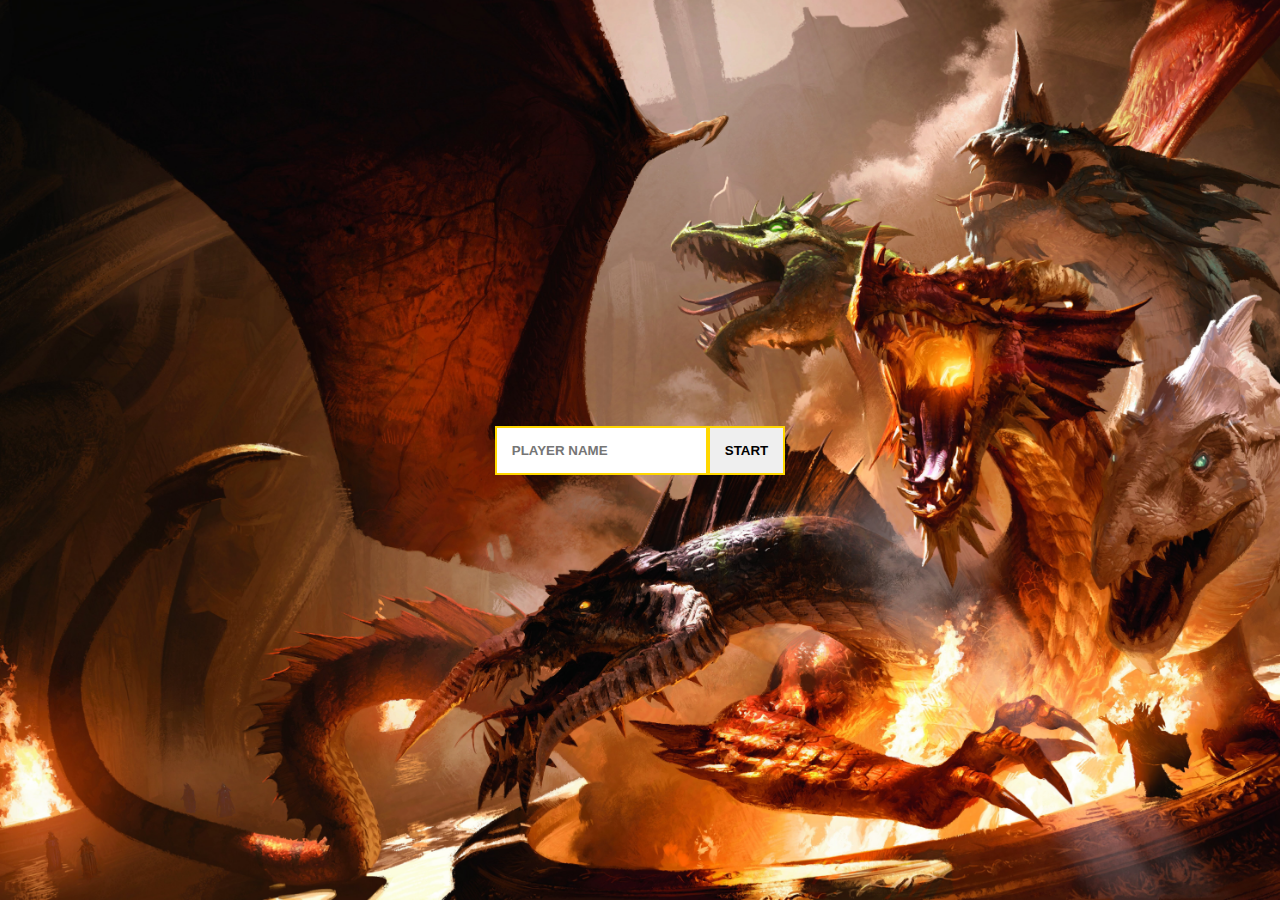
<file: index.html>
<!DOCTYPE html>
<html lang="en">
  <head>
    <meta charset="UTF-8" />
    <meta http-equiv="X-UA-Compatible" content="IE=edge" />
    <meta name="viewport" content="width=device-width, initial-scale=1.0" />
    <link rel="stylesheet" href="/intro.css" />
    <script src="./intro.js" defer></script>
    <script src="initlizeGame.js" defer></script>
    <script src="village.js" defer></script>
    <script src="fight.js" defer></script>
    <title>GAME</title>
  </head>
  <body>

    
    <div class="main-menu">
      <input type="text" placeholder="PLAYER NAME" id="player-name-input" />
      <button id="btn-intro" class="btn-intro">START</button>
    </div>
  </body>
</html>
</file>
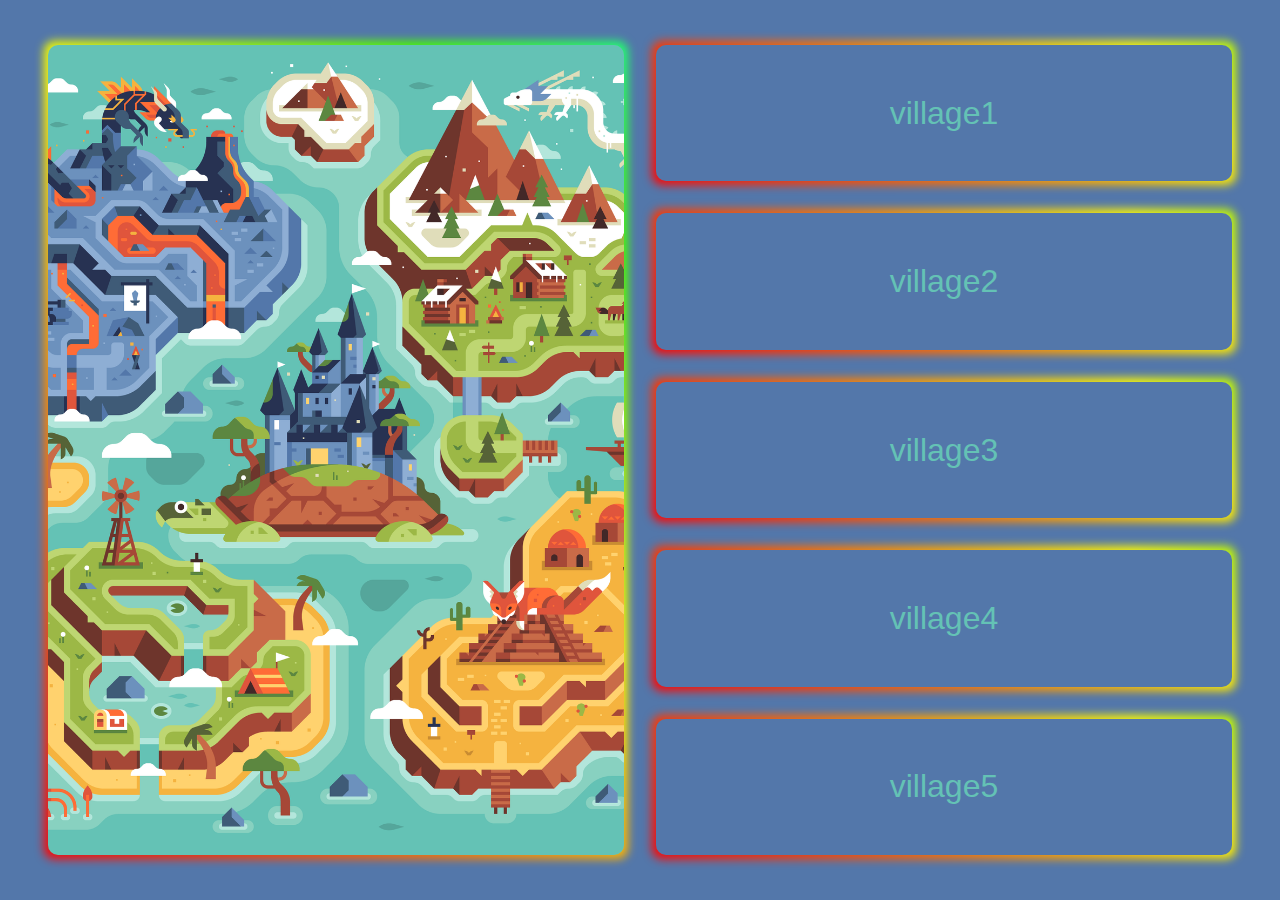
<file: map.html>
<!DOCTYPE html>
<html lang="en">
<head>
  <meta charset="UTF-8">
  <meta http-equiv="X-UA-Compatible" content="IE=edge">
  <meta name="viewport" content="width=device-width, initial-scale=1.0">
  <link rel="stylesheet" href="./map.css">
  <script src="./map.js" defer></script>
  <title>Document</title>
</head>
<body>

  <div class="map-menu">
    <div class="map-img glow"></div>
    <div class="btn-container">
      <button class="village1 glow">village1</button>
      <button class="village2 glow">village2</button>
      <button class="village3 glow">village3</button>
      <button class="village4 glow">village4</button>
      <button class="village5 glow">village5</button>
    </div>
    
  </div>
</body>
</html>
</file>
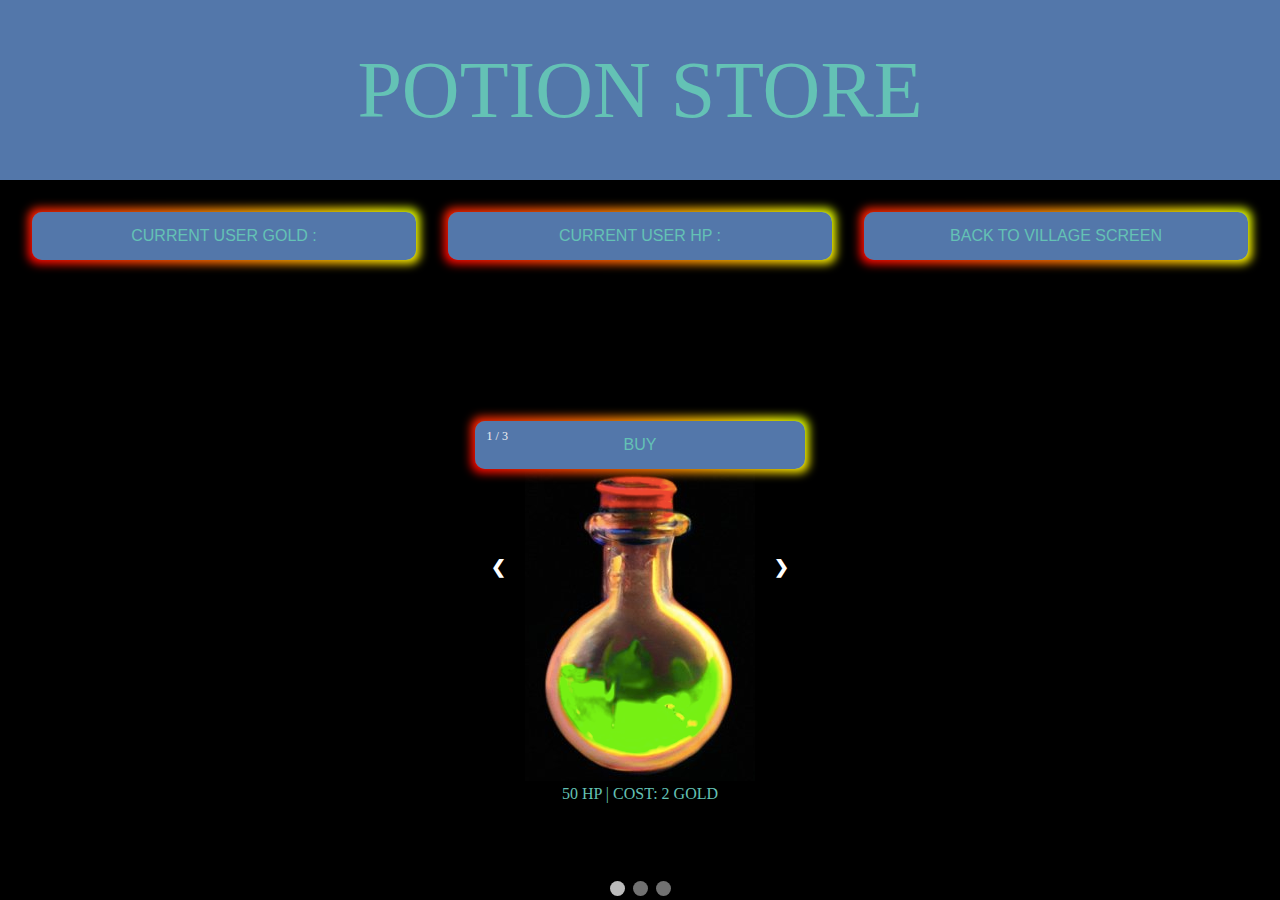
<file: store.html>
<!DOCTYPE html>
<html lang="en">
<head>
  <meta charset="UTF-8">
  <meta http-equiv="X-UA-Compatible" content="IE=edge">
  <meta name="viewport" content="width=device-width, initial-scale=1.0">
  <link rel="stylesheet" href="./store.css">
  <script src="./store.js" defer></script>
  <title>Store</title>
</head>
<body>

  <div class="header">POTION STORE</div>
  <div class="flex">
    <div class="buttons">
      <button class="btn-gold glow">CURRENT USER GOLD : </button>
    <button class="btn-hp glow">CURRENT USER HP : </button>
    <button class="btn-back glow">BACK TO VILLAGE SCREEN</button>
    </div>
    
    <!-- Slideshow container -->
<div class="slideshow-container">

  <!-- Full-width images with number and caption text -->
  <div class="mySlides fade">
    <button class="btn-potion1 glow">BUY</button>
    <div class="numbertext">1 / 3</div>
    <img src="./potio1.png">
    <div class="text1">50 HP | COST: 2 GOLD</div>
    
  </div>

  <div class="mySlides fade">
    <button class="btn-potion2 glow">BUY</button>
    <div class="numbertext">2 / 3</div>
    <img src="./potion2.png">
    <div class="text1">30 HP | COST: 1 GOLD</div>

  </div>

  <div class="mySlides fade">
    <button class="btn-potion3 glow">BUY</button>
    <div class="numbertext">3 / 3</div>
    <img src="./potion3.png">
    <div class="text1">70 HP | COST: 5 GOLD</div>

  </div>

  <!-- Next and previous buttons -->
  <a class="prev" onclick="plusSlides(-1)">&#10094;</a>
  <a class="next" onclick="plusSlides(1)">&#10095;</a>
</div>
<br>

<!-- The dots/circles -->
<div style="text-align:center">
  <span class="dot" onclick="currentSlide(1)"></span>
  <span class="dot" onclick="currentSlide(2)"></span>
  <span class="dot" onclick="currentSlide(3)"></span>
</div>
  </div>
</body>
</html>
</file>
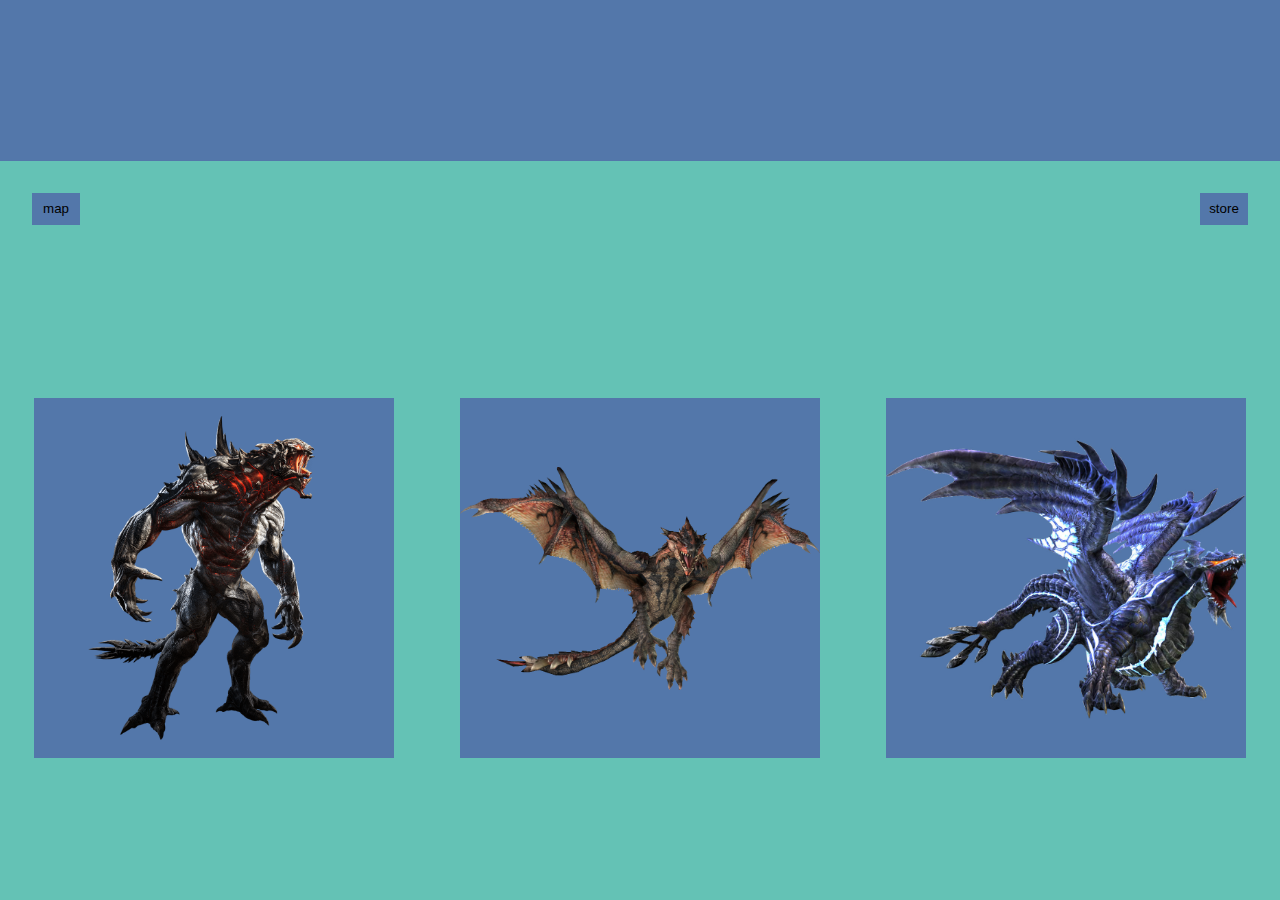
<file: village.html>
<!DOCTYPE html>
<html lang="en">
<head>
  <meta charset="UTF-8">
  <meta http-equiv="X-UA-Compatible" content="IE=edge">
  <meta name="viewport" content="width=device-width, initial-scale=1.0">
  <link rel="stylesheet" href="./village.css">
  <script src="./village.js" defer></script>

  <title>Document</title>
</head>
<body>
  <!-- <audio id="woo-hoo-sound" src="/sound/epic_battle_music_1-6275 (1).mp3"></audio> -->
  <div class="flex">
    <div class="village-name"></div>
    <div class="flexbuttons">
      <button class="backToMap" onclick="backToMap()">map</button>
      <button class="goToStore" onclick="storePage()">store</button>
    </div>
    <div class="monsters">
      <div class="monsters1"></div>
      <div class="monsters2"></div>
      <div class="monsters3"></div>
    </div>
  </div>
</body>
</html>
</file>
<file: intro.css>
* {
  margin: 0;
  padding: 0;
}

html {
  scroll-behavior: smooth;
  font-size: 62.5%;
}

body {
  width: 100vw;
  height: 100vh;
}

body div.main-menu{
  width: 100%;
  height: 100vh;
  display: flex;
  justify-content: center;
  align-items: center;
}

body div.main-menu {
  background: url(./intro.jpg) no-repeat center center/cover;
  width: 100vw;
  height: 100vh;

}

.main-menu input {
  padding: 15px 15px;
  border: none;
}

.main-menu input:focus {
  border: 2px solid gold;
}

.main-menu button,
.main-menu input {
  padding: 15px 15px;
  border: 2px solid gold;
  font-weight: bold;
}

.main-menu button:hover {
  color: gold;
  background-color: #333;
}

.none {
  display: none;
}
</file>
<file: map.css>
*{
  padding: 0;
  margin: 0;
  box-sizing: border-box;
}

.map-menu {
  width: 100vw;
  height: 100vh;

  display: flex;
  justify-content: center;
  align-items: center;
  gap: 2rem;

  background-color: #5377AA;
}

.map-img {
  width: 45%;
  height: 90%;
  background: url(/map-img.png) no-repeat center center/cover;
}

.btn-container {
  display: flex;
  justify-content: space-evenly;
  align-items: center;
  flex-direction: column;
  gap: 2rem;
  width: 45%;
  height: 90%;
  color:#64C2B5;

}

  button {
    font-size: 2rem;
    width: 100%;
    height: 20%;

    border-radius: 10px;
    background: #64C2B5;
  }

  .glow {
    padding: 0.6em 2em;
    border: none;
    outline: none;
    color: #64C2B5;
    background-color: #64C2B5;
    cursor: pointer;
    position: relative;
    z-index: 0;
    border-radius: 10px;
  }

    .glow:before {
      content: "";
      background: linear-gradient(
        45deg,
        #ff0000,
        #ff7300,
        #fffb00,
        #48ff00,
        #00ffd5,
        #002bff,
        #7a00ff,
        #ff00c8,
        #ff0000
      );
      position: absolute;
      top: -4px;
      left: -4px;
      background-size: 400%;
      z-index: -1;
      filter: blur(5px);
      width: calc(100% + 8px);
      height: calc(100% + 8px);
      animation: glowingbn5 20s linear infinite;
      opacity: 1;
      transition: opacity 0.3s ease-in-out;
      border-radius: 10px;
    }
    
    @keyframes glowingbn5 {
      0% {
        background-position: 0 0;
      }
      50% {
        background-position: 400% 0;
      }
      100% {
        background-position: 0 0;
      }
    }
    
    .glow:active {
      color: #fff;
    }
    
    .glow:active:after {
      background: transparent;
    }
    
    .glow:hover:before {
      opacity: 1;
    }
    
    .glow:after {
      z-index: -1;
      content: "";
      position: absolute;
      width: 100%;
      height: 100%;
      background: #5377AA;
      left: 0;
      top: 0;
      border-radius: 10px;
    } 

    .map-img:after {
      z-index: -1;
      content: "";
      position: absolute;
      width: 100%;
      height: 100%;
      background: url(/map-img.png) no-repeat center center/cover;
      left: 0;
      top: 0;
      border-radius: 10px;
      
    }
</file>
<file: store.css>
* {
  padding: 0;
  margin: 0;
  box-sizing: border-box;
}

body {
  width: 100vw;
  height: 100vh;
  background-color: #5377AA;
  color: #64C2B5;
}

.header {
  width: 100%;
  height: 20%;
  display: flex;
  justify-content: center;
  align-items: center;
  font-size: 5rem;
}

.flex {
  width: 100%;
  height: 80%;

  display: flex;
  justify-content: center;
  align-items: center;
  flex-direction: column;
  background-color: black;
  color: #64C2B5;

}



.glow {
  padding: 0.6em 2em;
  border: none;
  outline: none;
  color: #64C2B5;
  background-color: #64C2B5;
  cursor: pointer;
  position: relative;
  z-index: 0;
  border-radius: 10px;
}

  .glow:before {
    content: "";
    background: linear-gradient(
      45deg,
      #ff0000,
      #ff7300,
      #fffb00,
      #48ff00,
      #00ffd5,
      #002bff,
      #7a00ff,
      #ff00c8,
      #ff0000
    );
    position: absolute;
    top: -4px;
    left: -4px;
    background-size: 400%;
    z-index: -1;
    filter: blur(5px);
    width: calc(100% + 8px);
    height: calc(100% + 8px);
    animation: glowingbn5 20s linear infinite;
    opacity: 1;
    transition: opacity 0.3s ease-in-out;
    border-radius: 10px;
  }
  
  @keyframes glowingbn5 {
    0% {
      background-position: 0 0;
    }
    50% {
      background-position: 400% 0;
    }
    100% {
      background-position: 0 0;
    }
  }
  
  .glow:active {
    color: #fff;
  }
  
  .glow:active:after {
    background: transparent;
  }
  
  .glow:hover:before {
    opacity: 1;
  }
  
  .glow:after {
    z-index: -1;
    content: "";
    position: absolute;
    width: 100%;
    height: 100%;
    background: #5377AA;
    left: 0;
    top: 0;
    border-radius: 10px;
  }

  * {box-sizing:border-box}

/* Slideshow container */
.slideshow-container {
  max-width: 1000px;
  position: relative;
  margin: auto;
}

/* Hide the images by default */
.mySlides {
  display: none;
}

/* Next & previous buttons */
.prev, .next {
  cursor: pointer;
  position: absolute;
  top: 50%;
  width: auto;
  margin-top: -22px;
  padding: 16px;
  color: white;
  font-weight: bold;
  font-size: 18px;
  transition: 0.6s ease;
  border-radius: 0 3px 3px 0;
  user-select: none;
}

/* Position the "next button" to the right */
.next {
  right: 0;
  border-radius: 3px 0 0 3px;
}

/* On hover, add a black background color with a little bit see-through */
.prev:hover, .next:hover {
  background-color: rgba(0,0,0,0.8);
}

/* Caption text */
.text {
  color: #f2f2f2;
  font-size: 15px;
  padding: 8px 12px;
  position: absolute;
  bottom: 8px;
  width: 100%;
  text-align: center;
}

/* Number text (1/3 etc) */
.numbertext {
  color: #f2f2f2;
  font-size: 12px;
  padding: 8px 12px;
  position: absolute;
  top: 0;
}

/* The dots/bullets/indicators */
.dot {
  cursor: pointer;
  height: 15px;
  width: 15px;
  margin: 0 2px;
  background-color: #717171;
  border-radius: 50%;
  display: inline-block;
  transition: background-color 0.6s ease;
}

.active, .dot:hover {
  background-color: #bbb;
}

/* Fading animation */
.fade {
  animation-name: fade;
  animation-duration: 1.5s;
}

@keyframes fade {
  from {opacity: .4}
  to {opacity: 1}
}
.mySlides {
  width: 100%;

}

.text1 {
margin-bottom: -100px;
}
.div {
  text-align: center;
}

.mySlides {
  text-align: center;
}

button {
  font-size: 1rem;
  width: 100%;
  height: 3rem;
  border: 2px solid #64C2B5;
  color: white;
  background-color: transparent;
}

.buttons {
  display: flex;
  justify-content: space-evenly;
  align-items: center;
  width: 100%;
}

.btn-gold,
.btn-hp,
.btn-back {
  width: 30%;
  margin-top: 2rem;
}
</file>
<file: village.css>
* {
  padding: 0;
  margin: 0;
  box-sizing: border-box;
}


.flex {
  width: 100vw;
  height: 100vh;

  display: flex;
  justify-content: center;
  align-items: center;
  flex-direction: column;
  background-color: #64C2B5;



}

.village-name {
  width: 100%;
  height: 20%;
  background-color: #5377AA;
  color: #64C2B5;
  font-size: 5rem;
  text-align: center;
}

.monsters {
  display: flex;
  justify-content: space-evenly;
  align-items: center;
  gap: 2rem;
  width: 100%;
  height: 80%;
  background-color: #64C2B5;
  color: white;
  font-size: 2rem;
}

.chooseMonster {
  background-color: red;
}
.monsters1 {
  background: url(./assest/monster1.png) no-repeat center center/contain;
}
.monsters2 {
  background: url(./assest/monster2.png) no-repeat center center/contain;
}
.monsters3 {
  background: url(./assest/monster3.png) no-repeat center center/contain;
}
.monsters1,
.monsters2,
.monsters3 {
  width: 40vmin;
  height: 40vmin;
  background-color: #5377AA;
  text-align: center;
  color: #64C2B5;

}
.replace{
  background-color: red;
}
.choose-monster-button{
  
  margin-top: 6rem;
  width: 10rem;
  height: 3rem;
  background-color: rgb(247, 238, 238);
}
.choose-monster-button:hover{
  background-color: red;
  color: white;
}

.glow {
  padding: 0.6em 2em;
  border: none;
  outline: none;
  color: #64C2B5;
  background-color: #64C2B5;
  cursor: pointer;
  position: relative;
  z-index: 0;
  border-radius: 10px;
}

  .glow:before {
    content: "";
    background: linear-gradient(
      45deg,
      #ff0000,
      #ff7300,
      #fffb00,
      #48ff00,
      #00ffd5,
      #002bff,
      #7a00ff,
      #ff00c8,
      #ff0000
    );
    position: absolute;
    top: -4px;
    left: -4px;
    background-size: 400%;
    z-index: -1;
    filter: blur(5px);
    width: calc(100% + 8px);
    height: calc(100% + 8px);
    animation: glowingbn5 20s linear infinite;
    opacity: 1;
    transition: opacity 0.3s ease-in-out;
    border-radius: 10px;
  }
  
  @keyframes glowingbn5 {
    0% {
      background-position: 0 0;
    }
    50% {
      background-position: 400% 0;
    }
    100% {
      background-position: 0 0;
    }
  }
  
  .glow:active {
    color: #fff;
  }
  
  .glow:active:after {
    background: transparent;
  }
  
  .glow:hover:before {
    opacity: 1;
  }
  
  .glow:after {
    z-index: -1;
    content: "";
    position: absolute;
    width: 100%;
    height: 100%;
    background: #5377AA;
    left: 0;
    top: 0;
    border-radius: 10px;
  }

  .map-img:after {
    z-index: -1;
    content: "";
    position: absolute;
    width: 100%;
    height: 100%;
    background: url(/map-img.png) no-repeat center center/cover;;
    left: 0;
    top: 0;
    border-radius: 10px;
    
  }
  .backToMap{
    height: 2rem;
    width: 3rem;
    background: #5377AA;
    border: none;

  }
  .goToStore{
    height: 2rem;
    width: 3rem;
    background: #5377AA;
    border: none;
  } 
  .flexbuttons{
    display: flex;
    width: 100vw;
    justify-content: space-between;
    padding: 2rem;
    /* flex-direction: column; */
  }
</file>
